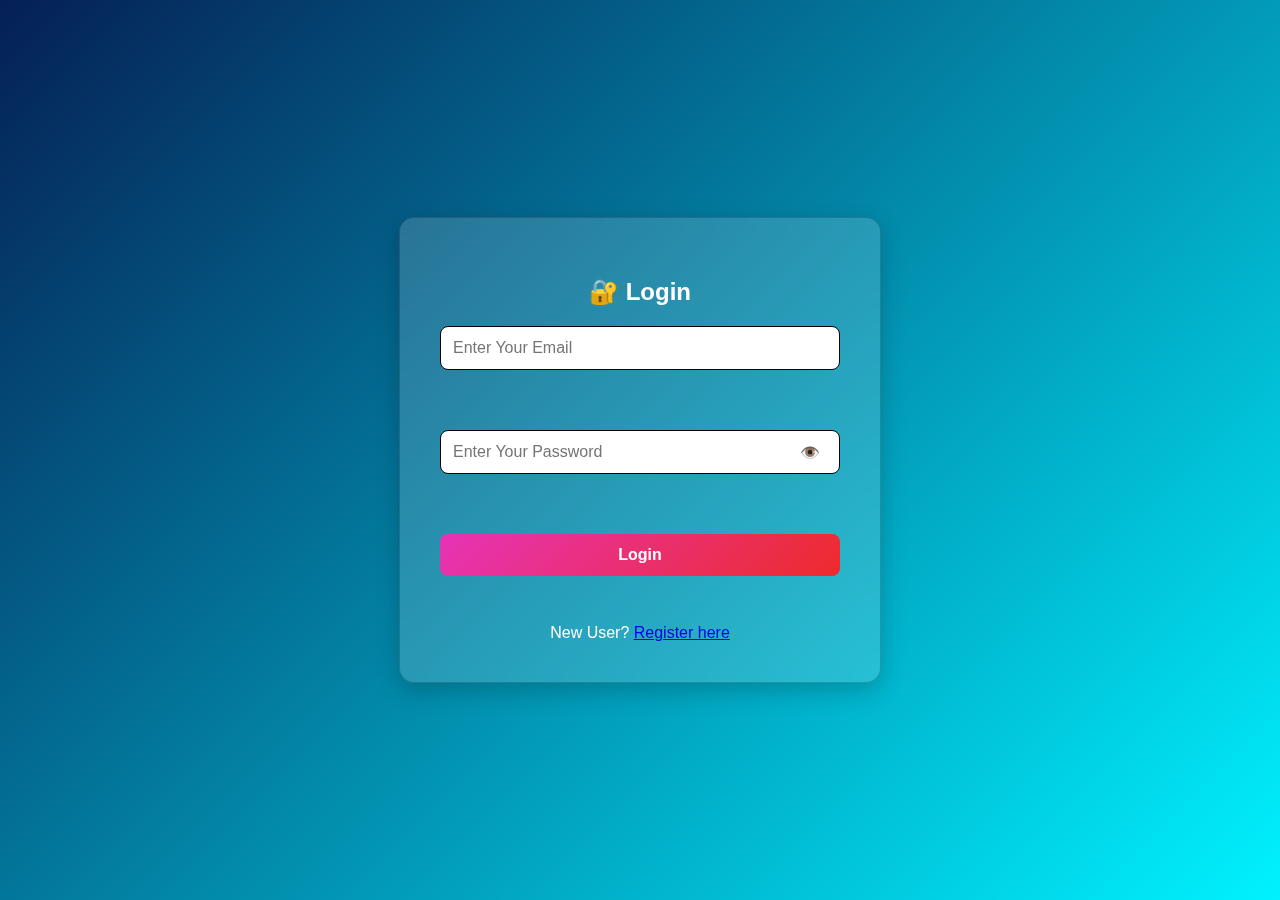
<file: login.html>
<!DOCTYPE html>
<html lang="en">
<head>
  <meta charset="UTF-8">
  <meta name="viewport" content="width=device-width, initial-scale=1.0">
  <title>Login Page</title>
  <link rel="stylesheet" href="login.css">
</head>
<body>
  <div class="mainbox">
    <h2>🔐 Login</h2>
    <form onsubmit="loginUser(event)">
      <input type="email" id="email" placeholder="Enter Your Email" required>
      <br><br>

      <div class="password-box">
        <input type="password" id="password" placeholder="Enter Your Password" required>
        <span onclick="togglePassword()">👁️</span>
      </div>
      <br><br>
      <input type="submit" value="Login"> 
      <br><br>
      <span>New User? <a href="register.html">Register here</a></span>
    </form>
  </div>

  <script src="login.js"></script>
</body>
</html>
</file>
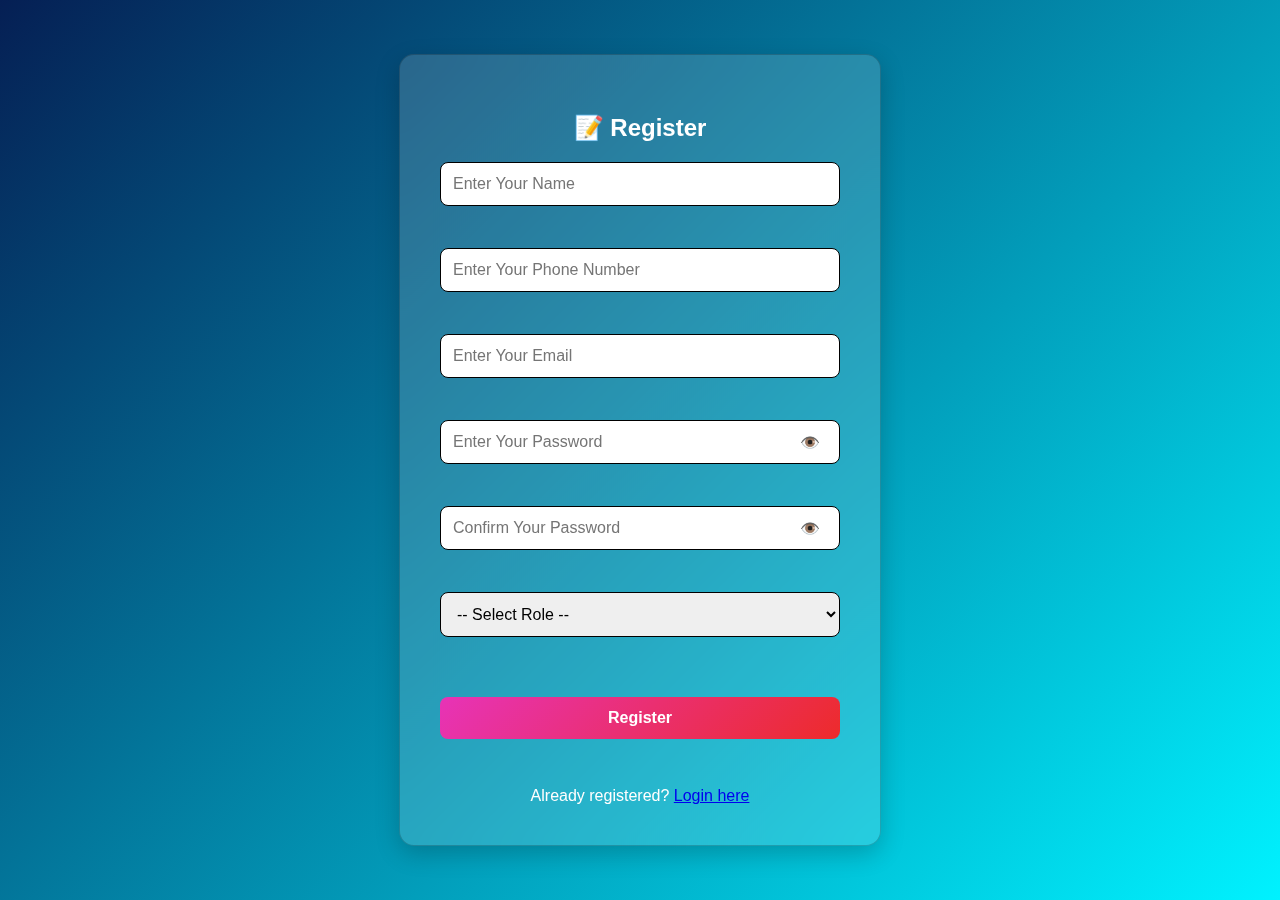
<file: register.html>
<!DOCTYPE html>
<html lang="en">
<head>
  <meta charset="UTF-8">
  <meta name="viewport" content="width=device-width, initial-scale=1.0">
  <title>Register Page</title>
  <link rel="stylesheet" href="login.css">
</head>
<body>
  <div class="mainbox">
    <h2>📝 Register</h2>
    <form onsubmit="registerUser(event)">
      <input type="text" id="name" placeholder="Enter Your Name" required><br>
      <input type="tel" id="phone" placeholder="Enter Your Phone Number" required><br>
      <input type="email" id="email" placeholder="Enter Your Email" required><br>

      <div class="password-box">
        <input type="password" id="password" placeholder="Enter Your Password" required>
        <span onclick="togglePassword('password')">👁️</span>
      </div><br>

      <div class="password-box">
        <input type="password" id="confirm" placeholder="Confirm Your Password" required>
        <span onclick="togglePassword('confirm')">👁️</span>
      </div><br>

      <select id="role" required>
        <option value="">-- Select Role --</option>
        <option value="Teacher">Teacher</option>
        <option value="Student">Student</option>
      </select><br><br>

      <input type="submit" value="Register">
      <br><br>
      <span>Already registered? <a href="login.html">Login here</a></span>
    </form>
  </div>

  <script src="register.js"></script>
</body>
</html>
</file>
<file: login.css>
/* Body background & centering */
body {
  margin: 0;
  font-family: 'Segoe UI', Tahoma, Geneva, Verdana, sans-serif;
  background: linear-gradient(135deg,#051f54 , #00f2ff);
  display: flex;
  justify-content: center;
  align-items: center;
  height: 100vh;
  color: #fffefe;
}

/* Main box */
.mainbox {
  background: rgba(255, 255, 255, 0.15);
  backdrop-filter: blur(12px);
  border-radius: 15px;
  border: 1px solid rgba(3, 0, 0, 0.2);
  box-shadow: 0 8px 25px rgba(0, 0, 0, 0.2);
  padding: 40px;
  text-align: center;
  width: 100%;
  max-width: 400px;   /* 👈 keeps everything centered and same width */
  transition: 0.3s;
  margin: auto;
}

h2 { 
  margin-bottom: 20px; 
  color: #ffffff; 
}

/* Inputs & Select Dropdown */
input, select {
  width: 100%;       /* 👈 fills container, always aligned */
  padding: 12px;
  margin: 10px 0;    /* 👈 equal spacing for all fields */
  border-radius: 8px;
  border: 1px solid #000000;
  font-size: 16px;
  box-sizing: border-box;  /* 👈 keeps alignment consistent */
  display: block;
}

/* Password box alignment */
.password-box {
  position: relative;
}

.password-box input {
  width: 100%;
}

.password-box span {
  position: absolute;
  right:5%;
  top: 50%;
  transform: translateY(-50%);
  cursor: pointer;
} /* eyes */

/* Inputs & Select Dropdown */
input, select {
  width: 100%;
  padding: 12px;
  margin: 12px 0;
  border-radius: 8px;
  border: 1px solid #000000;
  font-size: 16px;
  box-sizing: border-box;
  display: block;
}

/* Special style for Register/Login buttons */
input[type="submit"] {
  background: linear-gradient(135deg, #e733b7, #ed2b2b); /* Blue gradient */
  color: white;
  font-weight: bold;
  border: none;
  cursor: pointer;
  transition: 0.3s;
}

input[type="submit"]:hover {
  background: linear-gradient(135deg, #e733b7, #ed2b2b); /* reverse on hover */
}
</file>
